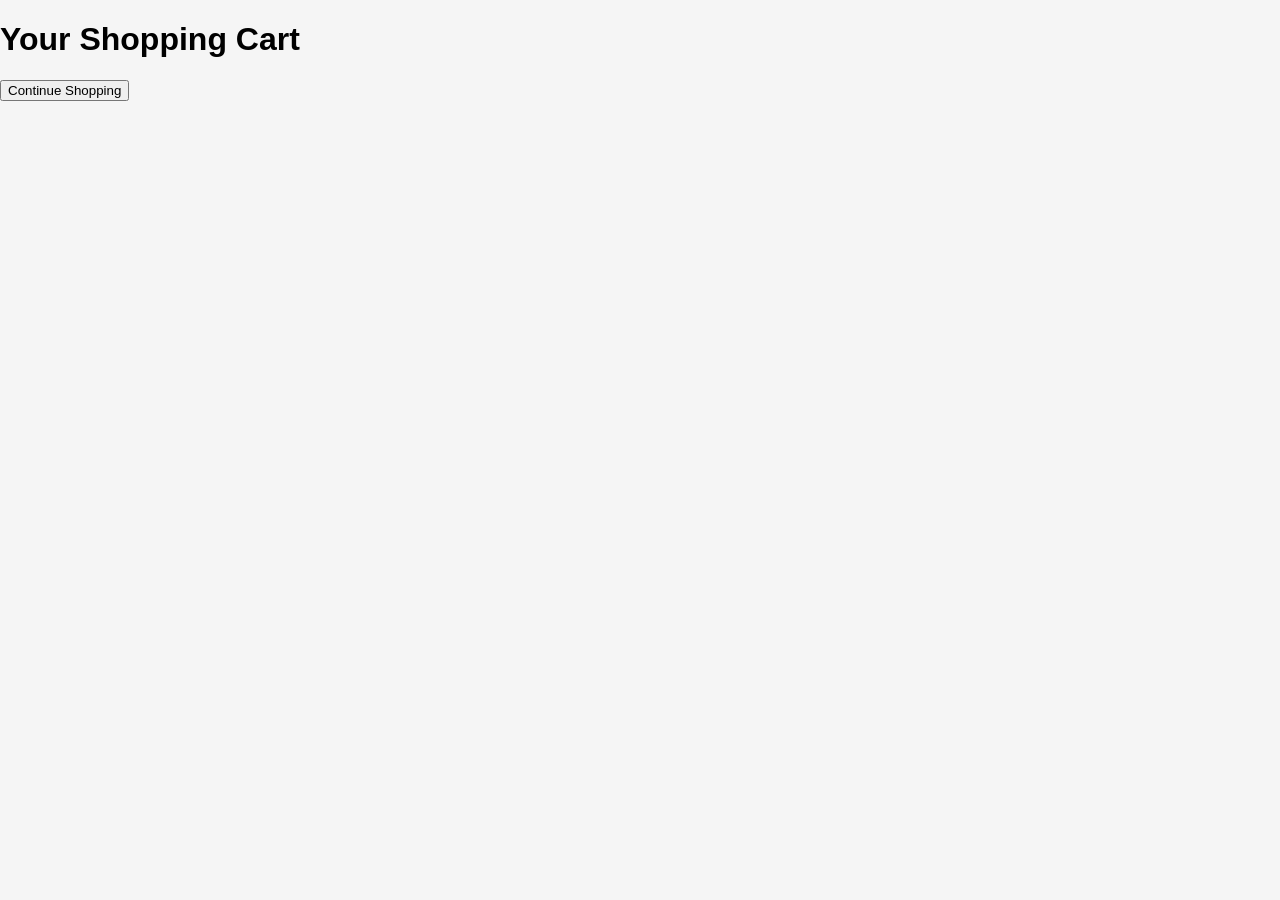
<file: cart.html>
<!DOCTYPE html>
<html lang="en">
<head>

<meta charset="UTF-8">
<title>Shopping Cart</title>

<link rel="stylesheet" href="style.css">

</head>

<body>

<h1>Your Shopping Cart</h1>

<ul id="cart-items"></ul>

<a href="index.html">
<button>Continue Shopping</button>
</a>

<script src="script.js"></script>

</body>

</html>
</file>
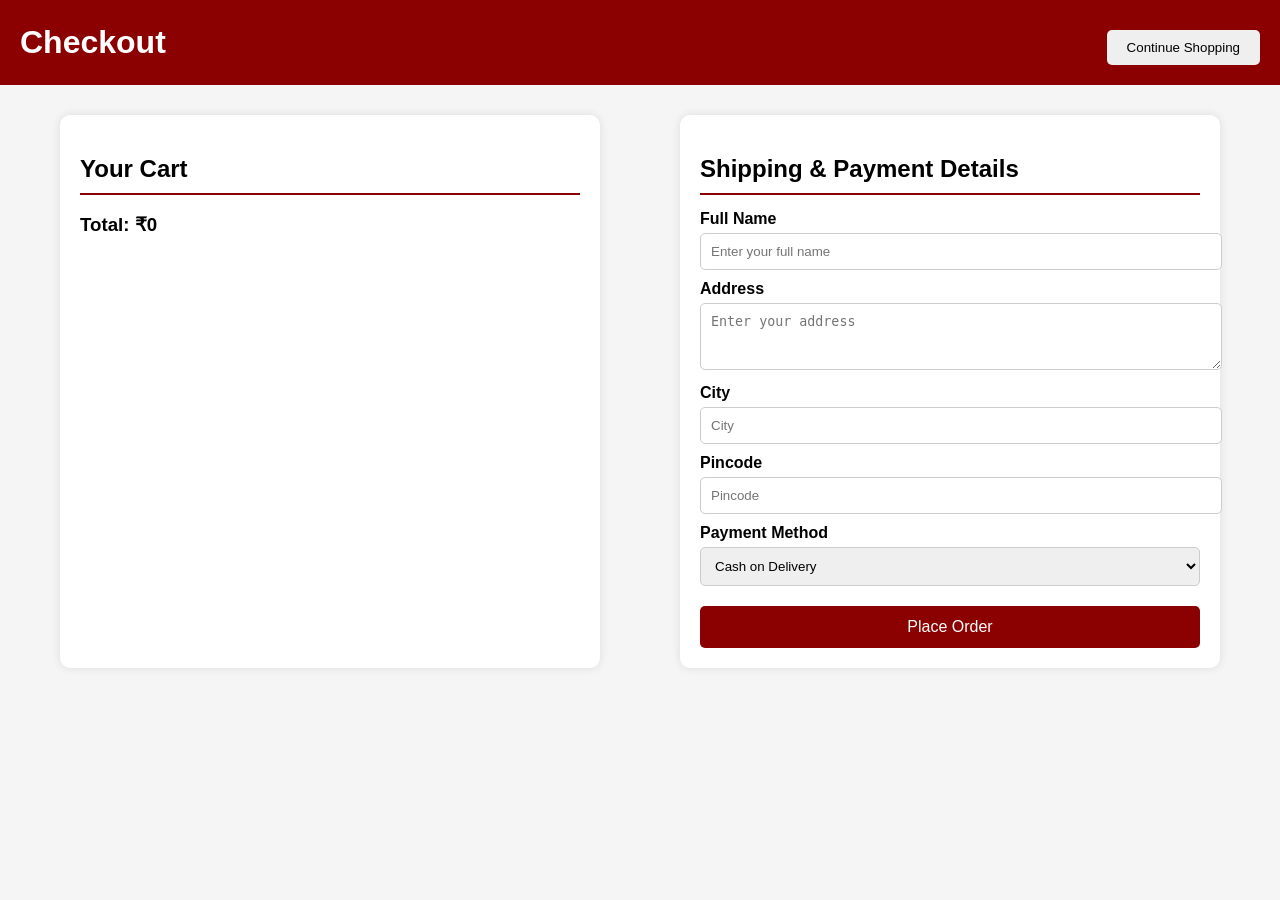
<file: checkout.html>
<!DOCTYPE html>
<html lang="en">
<head>
  <meta charset="UTF-8">
  <title>Checkout - My E-Commerce Store</title>
  <link rel="stylesheet" href="style.css">
  <style>
    body {
      font-family: Arial, sans-serif;
      background-color: #f5f5f5;
      margin: 0;
      padding: 0;
    }

    header {
      background-color: #8B0000; /* maroon */
      color: white;
      padding: 20px;
      text-align: center;
    }

    main {
      display: flex;
      flex-wrap: wrap;
      justify-content: space-around;
      padding: 20px;
    }

    section {
      background-color: white;
      padding: 20px;
      margin: 10px;
      border-radius: 10px;
      box-shadow: 0 0 10px rgba(0,0,0,0.1);
      flex: 1 1 400px;
      max-width: 500px;
    }

    h2 {
      border-bottom: 2px solid #8B0000;
      padding-bottom: 10px;
      margin-bottom: 15px;
    }

    ul {
      list-style: none;
      padding: 0;
    }

    ul li {
      margin: 10px 0;
      display: flex;
      justify-content: space-between;
      border-bottom: 1px solid #ddd;
      padding-bottom: 5px;
    }

    form label {
      display: block;
      margin-top: 10px;
      font-weight: bold;
    }

    form input, form textarea, form select {
      width: 100%;
      padding: 10px;
      margin-top: 5px;
      border-radius: 5px;
      border: 1px solid #ccc;
    }

    form button {
      margin-top: 20px;
      padding: 12px;
      width: 100%;
      background-color: #8B0000; /* maroon */
      color: white;
      border: none;
      border-radius: 5px;
      font-size: 16px;
      cursor: pointer;
    }

    form button:hover {
      background-color: #a50000;
    }

    @media (max-width: 900px) {
      main {
        flex-direction: column;
        align-items: center;
      }
    }
  </style>
</head>
<body>

  <!-- Header -->
  <header>
    <h1>Checkout</h1>
    <a href="index.html" style="text-decoration:none;">
      <button style="margin-top:10px;padding:10px 20px;border-radius:5px;border:none;cursor:pointer;">Continue Shopping</button>
    </a>
  </header>

  <main>
    <!-- Cart Summary -->
    <section id="checkout-cart-section">
      <h2>Your Cart</h2>
      <ul id="checkout-cart-items"></ul>
      <h3>Total: ₹<span id="checkout-total-price">0</span></h3>
    </section>

    <!-- Shipping & Payment Form -->
    <section id="checkout-form-section">
      <h2>Shipping & Payment Details</h2>
      <form id="checkout-form">
        <label for="name">Full Name</label>
        <input type="text" id="name" name="name" placeholder="Enter your full name" required>

        <label for="address">Address</label>
        <textarea id="address" name="address" placeholder="Enter your address" rows="3" required></textarea>

        <label for="city">City</label>
        <input type="text" id="city" name="city" placeholder="City" required>

        <label for="pincode">Pincode</label>
        <input type="text" id="pincode" name="pincode" placeholder="Pincode" required>

        <label for="payment">Payment Method</label>
        <select id="payment" name="payment" required>
          <option value="cod">Cash on Delivery</option>
          <option value="card">Credit/Debit Card</option>
          <option value="upi">UPI</option>
        </select>

        <button type="submit">Place Order</button>
      </form>
    </section>
  </main>

  <script src="checkout.js"></script>
</body>
</html>
</file>
<file: style.css>
/* General Styles */
body {
  font-family: Arial, sans-serif;
  background-color: #f5f5f5;
  margin: 0;
  padding: 0;
}

header {
  background-color: maroon;
  color: white;
  padding: 15px 20px;
  display: flex;
  justify-content: space-between;
  align-items: center;
}

header h1 {
  margin: 0;
}

.header-buttons button {
  margin-left: 10px;
  padding: 8px 15px;
  border: none;
  border-radius: 5px;
  background-color: #fff;
  color: maroon;
  font-weight: bold;
  cursor: pointer;
}

header .header-buttons button:hover {
  background-color: #ffe6e6;
}

/* Search Bar */
#search {
  width: 95%;
  max-width: 600px;
  margin: 20px auto;
  display: block;
  padding: 10px;
  border-radius: 5px;
  border: 1px solid #ccc;
}

/* Product Grid */
.products {
  display: grid;
  grid-template-columns: repeat(auto-fit, minmax(200px, 1fr));
  gap: 20px;
  padding: 20px;
}

.product {
  background-color: #fff;
  padding: 15px;
  text-align: center;
  border-radius: 10px;
  box-shadow: 0 2px 5px rgba(0,0,0,0.1);
}

.product img {
  width: 100%;
  height: 150px;
  object-fit: contain;
  border-radius: 5px;
}

.product button {
  margin-top: 10px;
  padding: 8px 12px;
  border: none;
  border-radius: 5px;
  background-color: maroon;
  color: white;
  font-weight: bold;
  cursor: pointer;
}

.product button:hover {
  background-color: #800000;
}

/* Cart Section */
.cart-section {
  background-color: #fff0f0;
  margin: 30px auto;
  padding: 20px;
  border-radius: 10px;
  width: 90%;
  max-width: 600px;
  box-shadow: 0 2px 5px rgba(0,0,0,0.1);
}

.cart-section h2, .cart-section h3 {
  color: maroon;
}

.checkout-btn {
  width: 100%;
  padding: 10px;
  background-color: maroon;
  color: white;
  border: none;
  border-radius: 5px;
  font-size: 16px;
  cursor: pointer;
}

.checkout-btn:hover {
  background-color: #800000;
}
</file>
